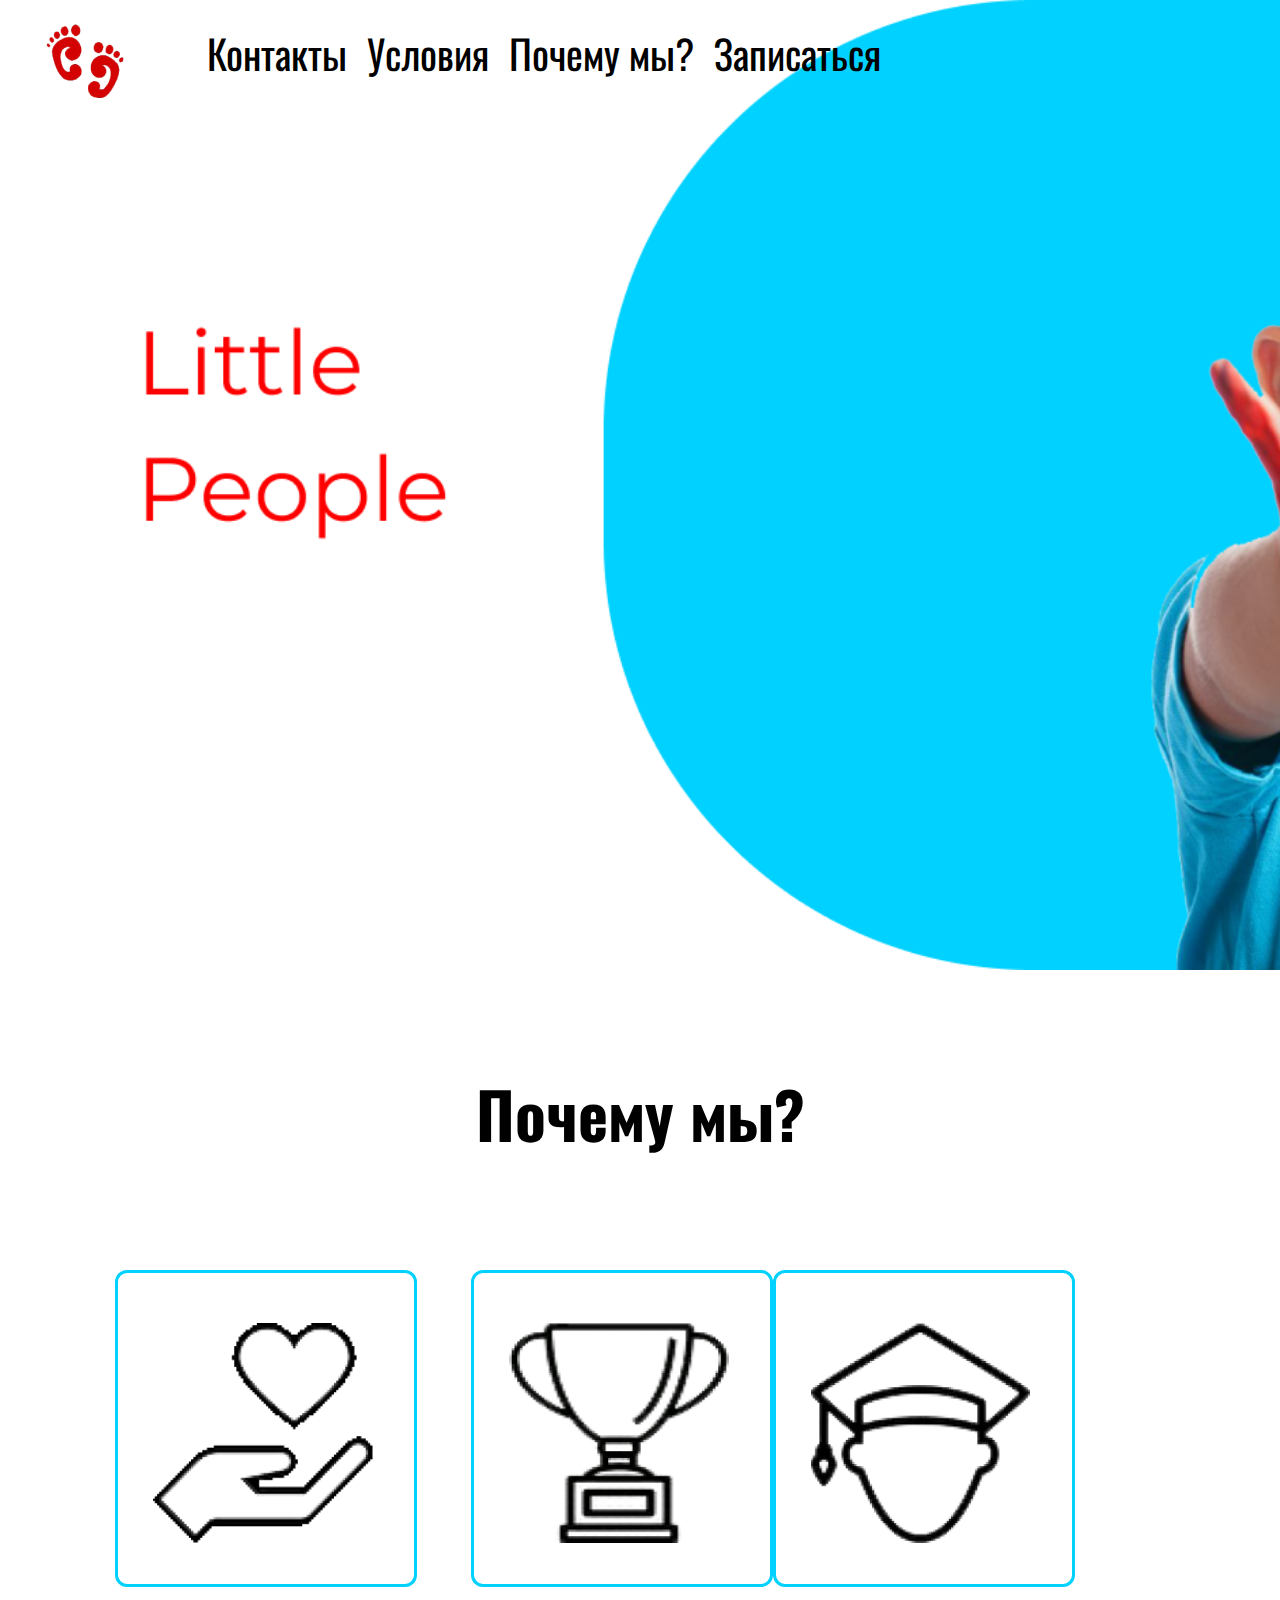
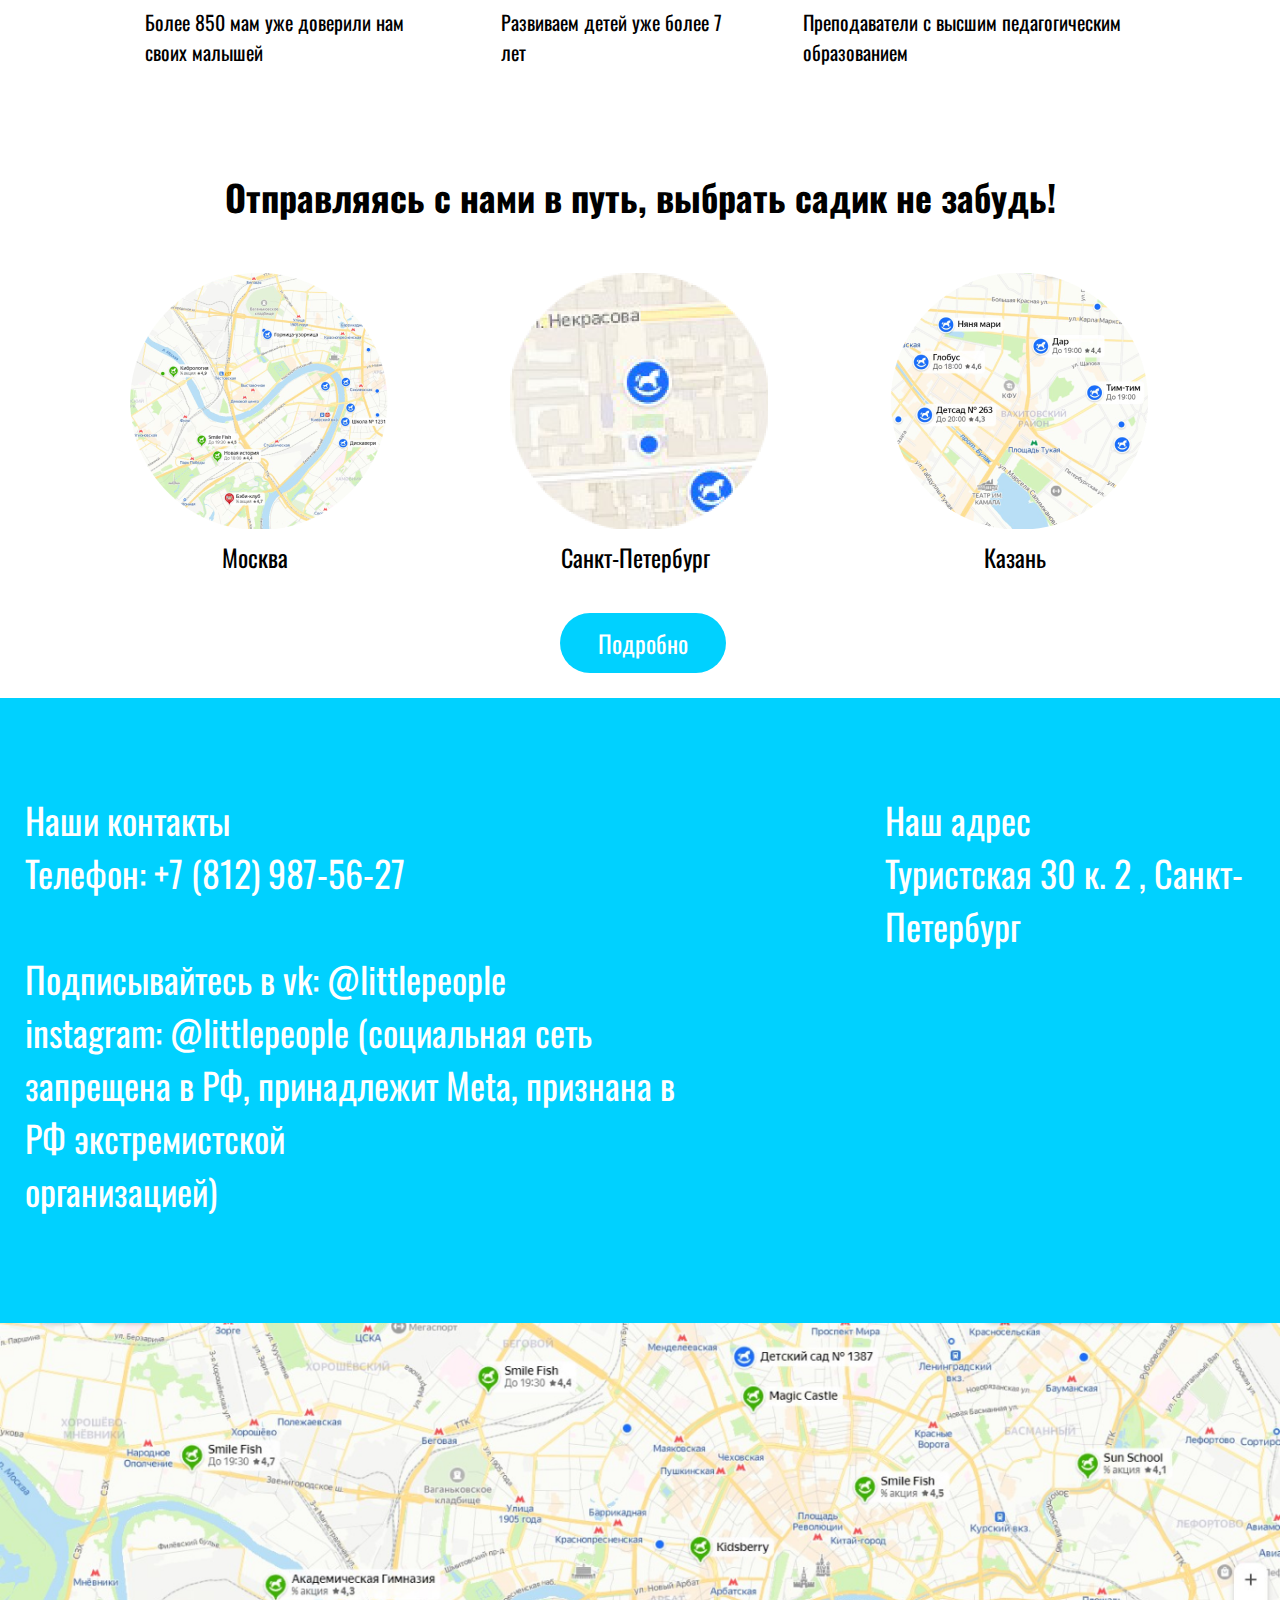
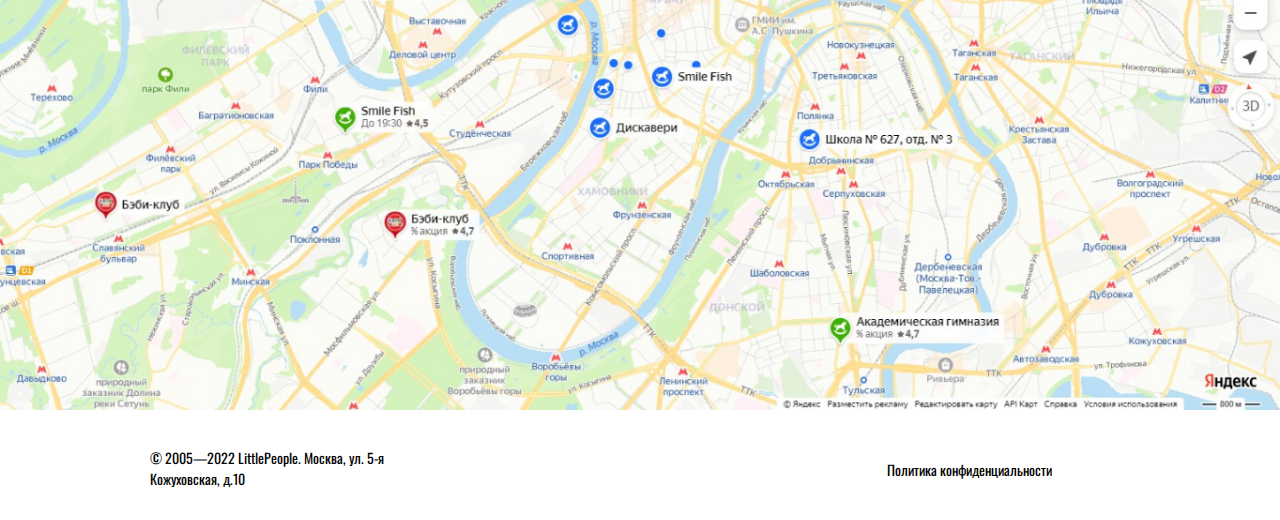
<file: index.html>
<html>
	<head>
		<title>Little People</title>
		<link rel="stylesheet" type="text/css" href="css/style.css">
		<link rel="preconnect" href="https://fonts.googleapis.com">
		<link rel="preconnect" href="https://fonts.gstatic.com" crossorigin>
		<link href="https://fonts.googleapis.com/css2?family=Oswald&family=Roboto&display=swap" rel="stylesheet">
	</head>
	<body>
		<header>
			<div class="flex">
				<img class="head-logo" src="img/logo.png">
				<ul class="head-menu">
					<li class="head-menu-text"><a href="#contact">Контакты</a></li>
					<li class="head-menu-text"><a href="terms.html">Условия</a></li>
					<li class="head-menu-text"><a href="#whywe">Почему мы?</a></li>
					<li class="head-menu-text"><a href="form.html">Записаться</a></li>
				</ul>
			</div>
		</header>
		<h1 class="whywe-name" id="whywe">Почему мы?</h1>
		<div class="whywe">
			<div class="whywe-block">
				<div class="whywe-block-border">
					<img class="whywe-block-border-img" src="img/arm.png">
				</div>
				<p class="whywe-block-text">Более 850 мам уже доверили нам своих малышей</p>
			</div>
			<div class="whywe-block">
				<div class="whywe-block-border">
					<img class="whywe-block-border-img" src="img/prize.png">
				</div>
				<p class="whywe-block-text">Развиваем детей уже более 7 лет</p>
			</div>
			<div class="whywe-block">
				<div class="whywe-block-border">
					<img class="whywe-block-border-img" src="img/head.png">
				</div>
				<p class="whywe-block-text">Преподаватели с высшим педагогическим образованием</p>
			</div>
		</div>
		<h1 class="where-name">Отправляясь с нами в путь, выбрать садик не забудь!</h1>
		<div class="where">
			<div class="where-block">
				<img src="img/map-one.png">
				<p class="where-block-text">Москва</p>
			</div>
			<div class="where-block">
				<img src="img/map-two.png">
				<p class="where-block-text">Санкт-Петербург</p>
			</div>
			<div class="where-block">
				<img src="img/map-three.png">
				<p class="where-block-text">Казань</p>
			</div>
		</div>
		<div class="more">
			<button class="more-button">Подробно</button>
		</div>
		<div class="contact" id="contact">
			<p class="contact-one">Наши контакты<br>
			Телефон: +7 (812) 987-56-27<br>
			<br>
			Подписывайтесь в vk: @littlepeople<br>
			instagram: @littlepeople (социальная сеть запрещена в РФ, принадлежит Meta, признана в РФ экстремистской<br>организацией)</p>
			<p class="contact-two">Наш адрес<br>
			Туристская 30 к. 2 , Санкт-Петербург</p>
		</div>
		<img class="map" src="img/map.png">
		<footer>
			<p class="foot-adress">© 2005—2022 LittlePeople. Москва, ул. 5-я<br> Кожуховская, д.10</p>
			<p class="foot-politick">Политика конфиденциальности</p>
		</footer>
	</body>
</html>
</file>
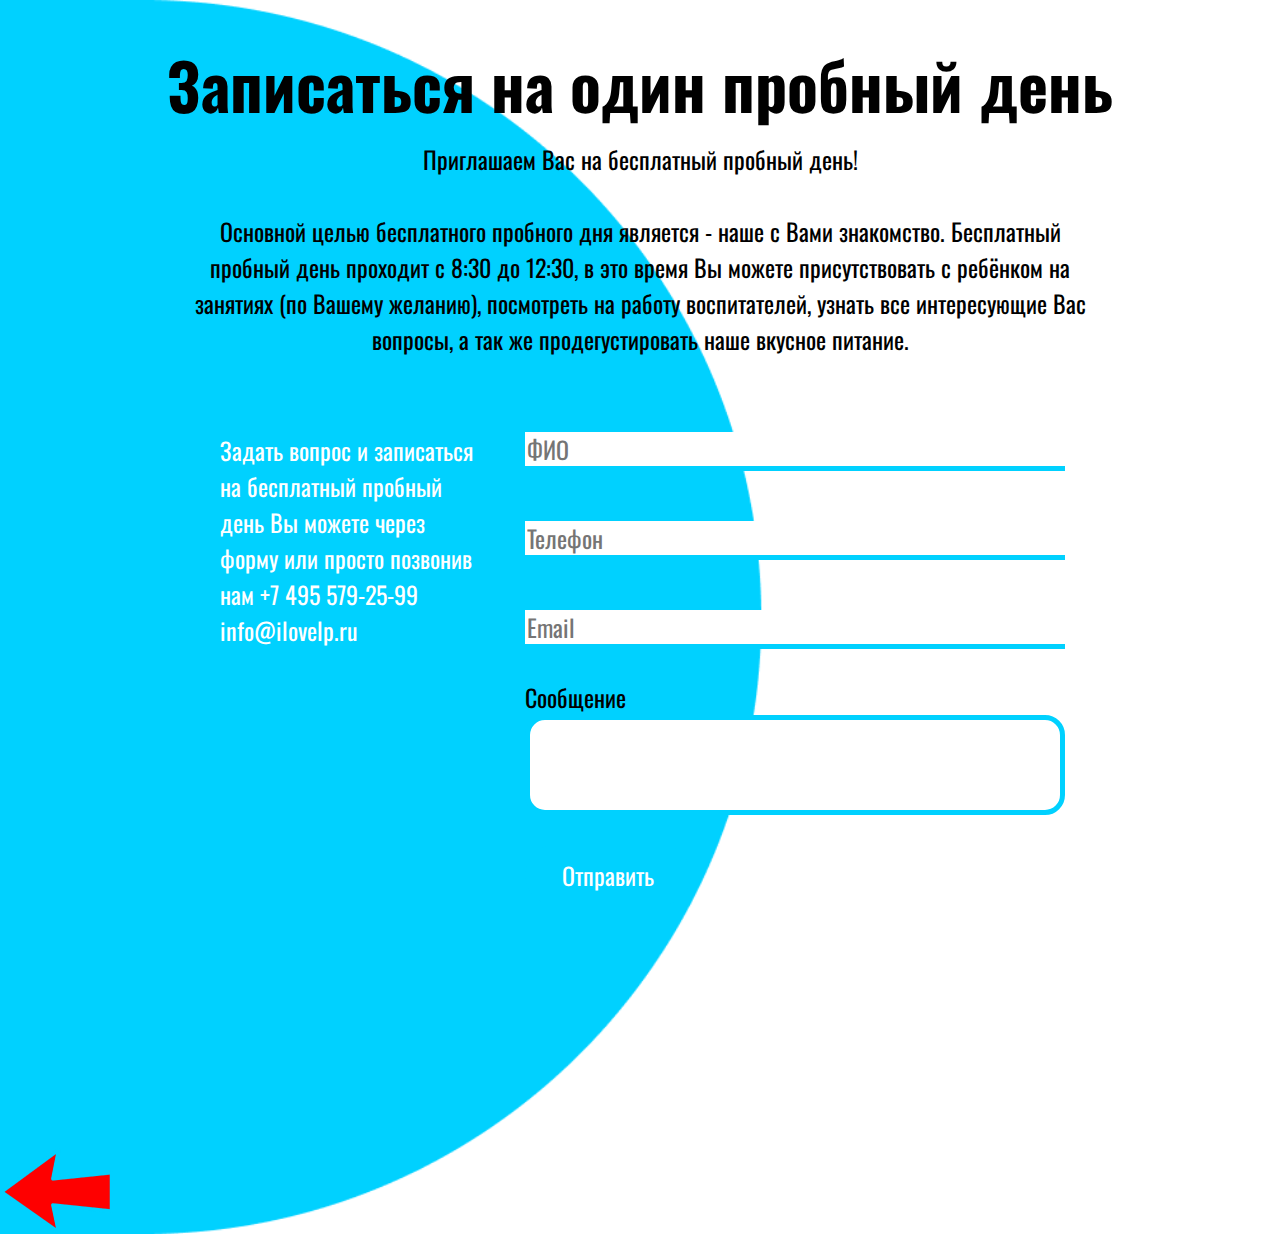
<file: form.html>
<html>
	<head>
		<link rel="stylesheet" type="text/css" href="css/form.css">
		<link rel="preconnect" href="https://fonts.googleapis.com">
		<link rel="preconnect" href="https://fonts.gstatic.com" crossorigin>
		<link href="https://fonts.googleapis.com/css2?family=Oswald&family=Roboto&display=swap" rel="stylesheet">
		<title>Записаться</title>
	</head>
	<body>
		<h1>Записаться на один пробный день</h1>
		<p class="form-text">
			Приглашаем Вас на бесплатный пробный день!<br>
			<br>
			Основной целью бесплатного пробного дня является - наше с Вами знакомство. Бесплатный пробный день проходит с 8:30 до 12:30, в это время Вы можете присутствовать с ребёнком на занятиях (по Вашему желанию), посмотреть на работу воспитателей, узнать все интересующие Вас вопросы, а так же продегустировать наше вкусное питание.
		</p>
		<p class="form-desc">
			Задать вопрос
			и записаться на бесплатный
			пробный день
			Вы можете через форму
			или просто позвонив нам
			+7 495 579-25-99
			info@ilovelp.ru
		</p>
		<div class="form">
			<input type="text" name="fio" placeholder="ФИО" class="first"><br>
			<input type="text" name="fio" placeholder="Телефон" class="first"><br>
			<input type="text" name="fio" placeholder="Email" class="first"><br>
			<p class="message">Сообщение</p>
			<input type="text" name="fio" placeholder="" class="second"><br>
			<button class="sent">Отправить</button>
		</div>
		<footer>
			<a href="index.html"><img class="arrow" src="img/arrow.png"></a>
		</footer>
	</body>
</html>
</file>
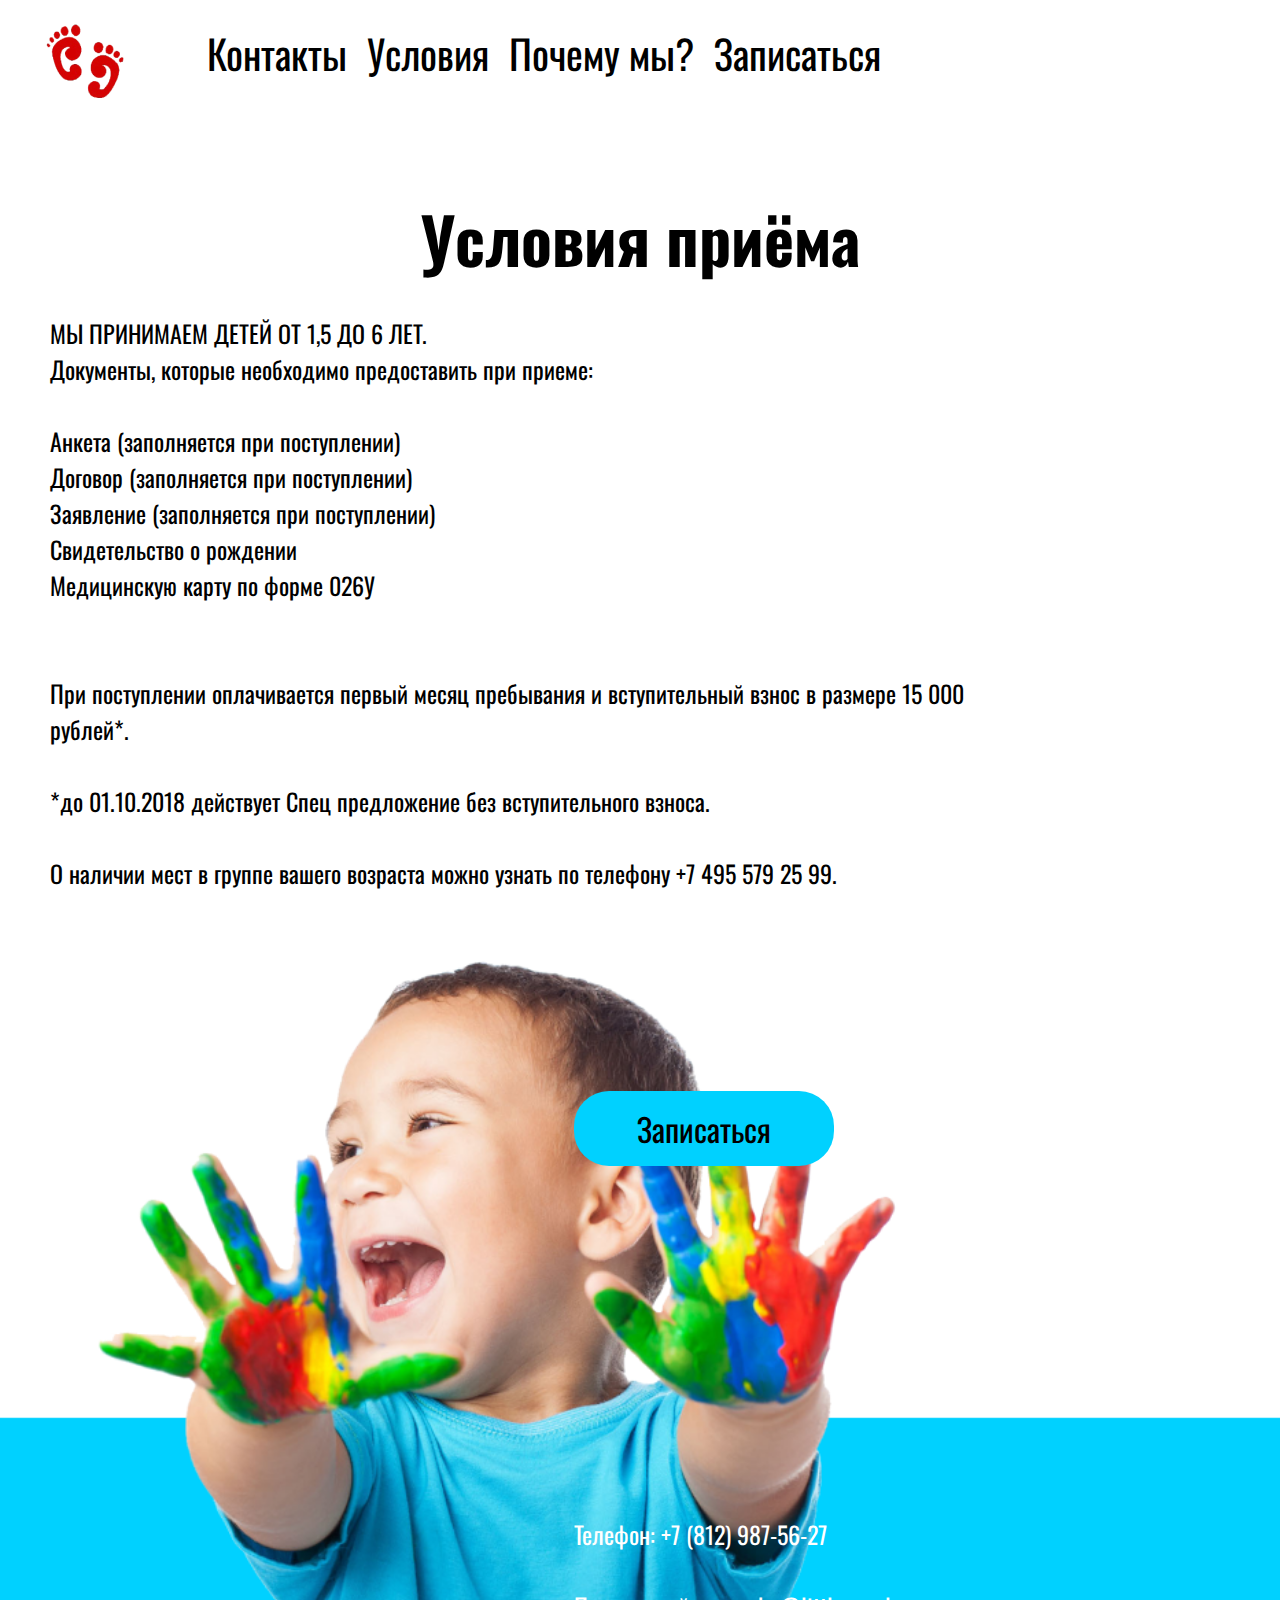
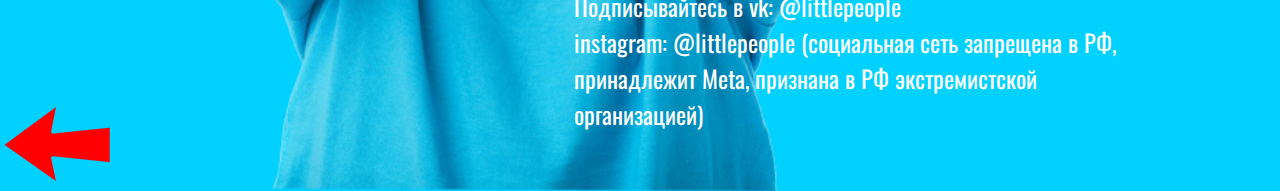
<file: terms.html>
<html>
	<head>
		<title>Условия</title>
		<link rel="stylesheet" type="text/css" href="css/terms.css">
		<link rel="preconnect" href="https://fonts.googleapis.com">
		<link rel="preconnect" href="https://fonts.gstatic.com" crossorigin>
		<link href="https://fonts.googleapis.com/css2?family=Oswald&family=Roboto&display=swap" rel="stylesheet">
	</head>
	<body>
		<div class="flex">
			<img class="head-logo" src="img/logo.png">
			<ul class="head-menu">
				<li class="head-menu-text"><a href="index.html#contact">Контакты</a></li>
				<li class="head-menu-text"><a href="terms.html">Условия</a></li>
				<li class="head-menu-text"><a href="index.html#whywe">Почему мы?</a></li>
				<li class="head-menu-text"><a href="form.html">Записаться</a></li>
			</ul>
		</div>
		<h1>Условия приёма</h1>
		<p class="terms-text">
			МЫ ПРИНИМАЕМ ДЕТЕЙ ОТ 1,5 ДО 6 ЛЕТ.<br>
			Документы, которые необходимо предоставить при приеме:<br>
			<br>
			Анкета (заполняется при поступлении)<br>
			Договор (заполняется при поступлении)<br>
			Заявление (заполняется при поступлении)<br>
			Свидетельство о рождении<br>
			Медицинскую карту по форме 026У<br>
			<br>
			<br>
			При поступлении оплачивается первый месяц пребывания и вступительный взнос в размере 15 000 рублей*.<br>
			<br>
			*до 01.10.2018 действует Спец предложение без вступительного взноса.<br>
			<br>
			О наличии мест в группе вашего возраста можно узнать по телефону +7 495 579 25 99.<br>
		</p>
		<footer>
			<div class="foot-buttons">
				<button class="foot-button"><a href="form.html">Записаться</a></button>
				<p class="foot-text">
				Телефон: +7 (812) 987-56-27<br>
				<br>
				Подписывайтесь в vk: @littlepeople<br>
				instagram: @littlepeople (социальная сеть запрещена в РФ, принадлежит Meta, признана в РФ экстремистской организацией)</p>
			</div>
			<a href="index.html"><img class="arrow" src="img/arrow.png"></a>
		</footer>
	</body>
</html>
</file>
<file: css/style.css>
* {
	margin: 0;
}

header {
	background-image: url("../img/background.png");
	width: 100%;
	height: 970px;
	background-size: cover;
	background-repeat: no-repeat;
}

a {
	text-decoration: none;
	color: black;
}

a:hover {
	color: #838383;
}

footer {
	height: 110px;
}

.flex {
	display: flex;
}

.head-img {
	width: 157px;
	height: 121px;
}

.head-menu {
	display: flex;
}

.head-menu-text {
	font-family: 'Oswald', sans-serif;
	font-size: 40px;
	list-style: none;
	margin: 23px 10px 0px 10px;
}

.whywe {
	display: flex;
	width: 1050px;
	height: 400px;
	margin: 110px auto 0 auto;
}

.whywe-name {
	font-size: 64px;
	text-align: center;
	font-family: 'Oswald', sans-serif;
	margin: 96px 0 0 0;
}



.whywe-block-text {
	font-size: 20px;
	font-family: 'Oswald', sans-serif;
	margin: 20px 30px 0 30px;
}

.whywe-block-border {
	width: 296px;
	height: 311px;
	border: 3px solid #00D1FF;
	border-radius: 12px;
}

.whywe-block-border-img {
	width: 220px;
	height: 220px;
	margin: 50px 35px;
}

.where {
	display: flex;
	width: 1150px;
	margin: 50px auto 0 auto;
}

.where-name {
	font-size: 36px;
	text-align: center;
	font-family: 'Oswald', sans-serif;
	margin: 100px 0 0 0;
}

.where-block {
	width: 250px;
	height: 300px;
	margin: 0 65px 0 65px;
}

.where-block-text {
	font-size: 24px;
	font-family: 'Oswald', sans-serif;
	text-align: center;
	margin: 10px 0 0 0;
}

.more {
	width: 160px;
	height: 60px;
	margin: 40px auto 0 auto;
}

.more-button {
	background-color: #00D1FF;
	border: none;
	width: 166px;
	height: 60px;
	border-radius: 35px;
	font-size: 24px;
	color: #FFFFFF;
	font-family: 'Oswald', sans-serif;
}

.more-button:hover {
	background-color: #00A7CC;
}

.contact {
	width: 100%;
	height: 625px;
	background-color: #00D1FF;
	margin: 25px 0 0 0;
}

.contact-one {
	width: 662px;
	font-size: 36px;
	color: #FFFFFF;
	margin: 95px 0 0 25px;
	float: left;
	font-family: 'Oswald', sans-serif;
}

.contact-two {
	width: 370px;
	font-size: 36px;
	color: #FFFFFF;
	margin: 95px 25px 0 0;
	float: right;
	font-family: 'Oswald', sans-serif;
}

.map {
	width: 100%;
}

.foot-adress {
	width: 306px;
	font-family: 'Oswald', sans-serif;
	font-size: 14px;
	margin: 37px 0 0 150px;
	float: left;
}

.foot-politick {
	width: 243px;
	font-family: 'Oswald', sans-serif;
	font-size: 14px;
	margin: 49px 150px 0 0;
	float: right;
}

@media screen and (max-width: 1200px) {
	* {
		max-width: 1200px;
	}

	header {
		width: 100%;
		height: 607px;
	}
}

@media screen and (max-width: 992px) {
	* {
		max-width: 992px;
		margin: 0 auto;
	}

	.where-block-img {
		width: 200px;
		height: 200px;
	}

	.where-block {
		width: 200px;
	}

	.whywe {
		width: 982px;
	}

	.whywe-block {
		width: 296px;
		height: 400px;
		margin: 0 10px 0 10px;
	}

	.whywe-block-border {
		width: 280px;
	}
}
</file>
<file: css/form.css>
* {
	margin: 0;
}

body {
	background-image: url("../img/bacground-form.png");
	background-size: cover;
	background-repeat: no-repeat;
	width: 100%;
	height: 50%;
}

h1 {
	font-family: 'Oswald', sans-serif;
	font-size: 64px;
	text-align: center;
	margin: 37px 0 0 0;
}

input {outline: 0 !important;}

.form-text {
	font-size: 24px;
	font-family: 'Oswald', sans-serif;
	text-align: center;
	margin: 10px auto 0 auto;
	width: 900px;
}

.form-desc {
	font-size: 24px;
	font-family: 'Oswald', sans-serif;
	width: 261px;
	margin: 75px 0 0 220px;
	color: white;
	float: left;
}

.first {
	background-color: white;
	border: none;
	border-bottom: 5px solid #00D1FF;
	height: 39px;
	width: 540px;
	font-family: 'Oswald', sans-serif;
	font-size: 24px;
	color: #122659;
	margin: 50px 0 0 0;
}

.message {
	font-size: 24px;
	font-family: 'Oswald', sans-serif;
	margin: 30px 0 0 0;
}

.second {
	background-color: white;
	border: 5px solid #00D1FF;
	border-radius: 20px;
	height: 100px;
	width: 540px;
	font-family: 'Oswald', sans-serif;
	font-size: 24px;
	color: #122659;
}

.form {
	float: right;
	margin: 25px 215px 0 0;
}

.sent {
	margin: 30px 0 0 0;
	background-color: #00D1FF;
	border: none;
	width: 166px;
	height: 60px;
	border-radius: 35px;
	font-size: 24px;
	color: #FFFFFF;
	font-family: 'Oswald', sans-serif;
}

.sent:hover {
	background-color: #00A7CC;
}

.arrow {
	float: left;
	margin: 500px 0 0 0;
}
</file>
<file: css/terms.css>
* {
	margin: 0;
}

a {
	text-decoration: none;
	color: black;
}

a:hover {
	color: #838383;
}

h1 {
	text-align: center;
	font-family: 'Oswald', sans-serif;
	font-size: 64px;
	margin: 70px 0 0 0;
}

footer {
	width: 100%;
	height: 900px;
	background-image: url("../img/footer-terms.png");
	background-size: cover;
	background-repeat: no-repeat;
}

.flex {
	display: flex;
}

.head-menu {
	display: flex;
}

.head-menu-text {
	font-family: 'Oswald', sans-serif;
	font-size: 40px;
	list-style: none;
	margin: 23px 10px 0px 10px;
}

.terms-text {
	font-family: 'Oswald', sans-serif;
	font-size: 24px;
	width: 997px;
	margin: 30px 0 0 50px;
}

.foot-buttons {
	width: 546px;
	float: right;
	padding: 200px 160px 0 0;

}

.foot-button {
	background-color: #00D1FF;
	border: none;
	width: 260px;
	height: 75px;
	border-radius: 35px;
	font-size: 32px;
	color: #FFFFFF;
	font-family: 'Oswald', sans-serif;
}

.foot-button:hover {
	background-color: #00A7CC;
}

.foot-text {
	font-family: 'Oswald', sans-serif;
	font-size: 24px;
	width: 546px;
	margin: 350px 0px 0 0;
	color: white;
}

.arrow {
	margin: 810px 0 0 0;
}
</file>
